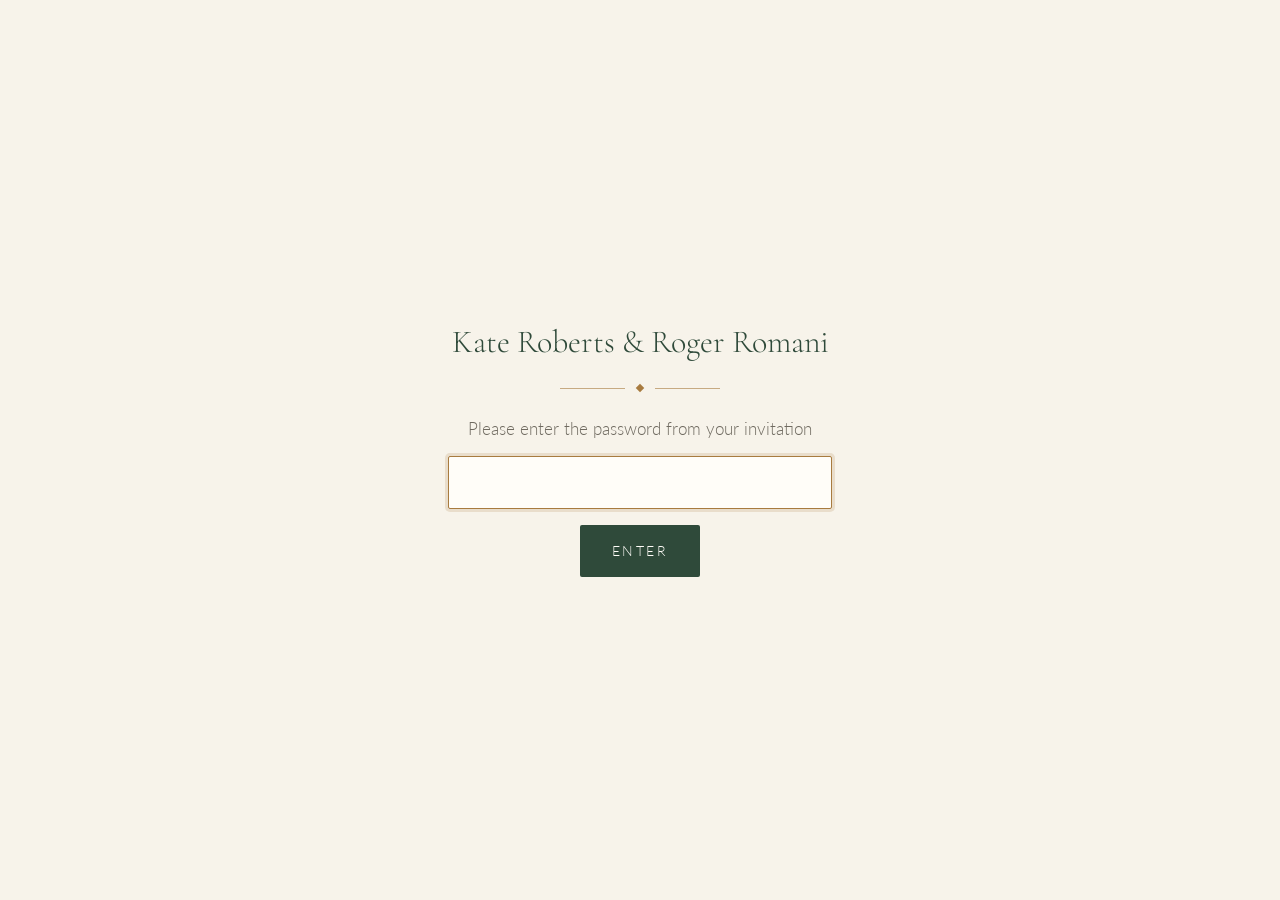
<file: index.html>
<!DOCTYPE html>
<html lang="en">
<head>
  <meta charset="utf-8">
  <meta name="viewport" content="width=device-width, initial-scale=1">
  <!-- Keeps the site out of Google/Bing search results -->
  <meta name="robots" content="noindex, nofollow">
  <title> Kate &amp; Roger Get Married </title>
  <link rel="preconnect" href="https://fonts.googleapis.com">
  <link rel="preconnect" href="https://fonts.gstatic.com" crossorigin>
  <link href="https://fonts.googleapis.com/css2?family=Cormorant+Garamond:wght@400;500&family=Lato:wght@300;400;700&display=swap" rel="stylesheet">
  <link rel="stylesheet" href="css/style.css">
  <script src="js/gate.js"></script>
</head>
<body>

  <header class="site-header">
    <a class="site-title" href="index.html"> Kate Roberts &amp; Roger Romani </a>
    <nav class="site-nav">
      <a href="index.html" aria-current="page">Home</a>
      <a href="schedule.html">Schedule</a>
      <a href="what-to-expect.html">What to Expect</a>
      <a href="travel.html">Travel</a>
      <a href="lodging.html">Lodging</a>
      <a href="things-to-do.html">Things to Do</a>
      <a href="faq.html">FAQ</a>
      <a href="registry.html">Registry</a>
      <a href="rsvp.html">RSVP</a>
    </nav>
  </header>

  <main>
    <section class="hero">
      <!-- PHOTO: delete the placeholder div and un-comment the img line below -->
      <img class="ratio-wide" src="images/IMG_8754.jpg" alt="Hero photo">
      <!-- <div class="photo-placeholder ratio-wide">Hero photo</div> -->

      <p class="eyebrow">We're getting married!!</p>
      <h1> Kate Roberts &amp; Roger Romani </h1>
      <p class="details">Sunday, July 4th, 2027</p>
      <p class="details">The Cabin &middot; Winthrop, Washington</p>

      <div class="divider"><span></span></div>

      <p>We are so happy you're here. This site has everything you need to know about the
      weekend &mdash; when to arrive, where to stay, what to wear, and what to do while
      you're in town. Please <a href="rsvp.html">RSVP</a> by <strong>February 1, 2027</strong>.</p>

      <p>We’re collecting information for lodging right now, so please fill out the RSVP & Lodging
       form as soon as possible – you can edit your RSVP up until the deadline, so don’t worry if 
       your plans change.</p>


      <p>We can't wait to celebrate with you!</p>
    </section>

    <div class="photo-row">
      <!-- PHOTO: delete the placeholder div and un-comment the img line below -->
      <img class="ratio-square" src="images/IMG_7352.jpg" alt="Photo">
      <!-- <div class="photo-placeholder">Photo</div> -->
      <!-- PHOTO: delete the placeholder div and un-comment the img line below -->
      <img class="ratio-square" src="images/IMG_3653.jpg" alt="Photo">
      <!-- <div class="photo-placeholder">Photo</div> -->
      <!-- PHOTO: delete the placeholder div and un-comment the img line below -->
      <img class="ratio-square" src="images/IMG_7271.jpg" alt="Photo">
      <!-- <div class="photo-placeholder">Photo</div> -->
    </div>
  </main>

  <footer class="site-footer">
    <div class="divider"><span></span></div>
    <!-- <p>Questions? Reach us at <a href="mailto:you@example.com">you@example.com</a></p> -->
  </footer>
</body>
</html>
</file>
<file: css/style.css>
/* ==========================================================
   Wedding site styles
   Palette: Pacific Northwest greens + golden browns
   ========================================================== */

:root {
  --fir: #2f4a3a;         /* deep evergreen — headings, nav */
  --moss: #6b7f5e;        /* soft moss — accents */
  --sage: #dfe4d6;        /* pale sage — placeholder fills, panels */
  --gold: #a87b3f;        /* golden brown — links, rules */
  --bark: #6e5132;        /* darker brown — hover */
  --cream: #f7f3ea;       /* page background */
  --paper: #fffdf8;       /* cards */
  --ink: #2b2a26;         /* body text */
  --muted: #6f6a60;       /* secondary text */

  --serif: "Cormorant Garamond", Georgia, "Times New Roman", serif;
  --sans: "Lato", "Helvetica Neue", Arial, sans-serif;

  --max: 46rem;
}

* { box-sizing: border-box; }

html { -webkit-text-size-adjust: 100%; }

body {
  margin: 0;
  background: var(--cream);
  color: var(--ink);
  font-family: var(--sans);
  font-size: 1.0625rem;
  line-height: 1.7;
  font-weight: 300;
}

img { max-width: 100%; height: auto; display: block; }

a { color: var(--gold); text-decoration-thickness: 1px; text-underline-offset: 3px; }
a:hover { color: var(--bark); }

h1, h2, h3 {
  font-family: var(--serif);
  font-weight: 500;
  color: var(--fir);
  line-height: 1.2;
  margin: 0 0 0.5em;
}
h1 { font-size: clamp(2.4rem, 7vw, 3.75rem); font-weight: 400; }
h2 { font-size: clamp(1.7rem, 4.5vw, 2.25rem); margin-top: 2.25rem; }
h3 { font-size: 1.4rem; margin-top: 1.75rem; }

p { margin: 0 0 1.1em; }

strong { font-weight: 700; }

/* ---------- Header / nav ---------- */

.site-header {
  text-align: center;
  padding: 2rem 1rem 1rem;
}

.site-title {
  font-family: var(--serif);
  font-size: 1.6rem;
  color: var(--fir);
  text-decoration: none;
  letter-spacing: 0.02em;
}
.site-title:hover { color: var(--fir); }

.site-nav {
  margin-top: 0.75rem;
  display: flex;
  flex-wrap: wrap;
  justify-content: center;
  gap: 0.25rem 1.5rem;
}

.site-nav a {
  color: var(--muted);
  text-decoration: none;
  font-size: 0.8rem;
  letter-spacing: 0.16em;
  text-transform: uppercase;
  padding: 0.25rem 0;
  border-bottom: 1px solid transparent;
}
.site-nav a:hover { color: var(--fir); }
.site-nav a[aria-current="page"] {
  color: var(--fir);
  border-bottom-color: var(--gold);
}

/* ---------- Layout ---------- */

main {
  max-width: var(--max);
  margin: 0 auto;
  padding: 1rem 1.25rem 4rem;
}

.page-intro {
  text-align: center;
  margin: 1.5rem 0 2rem;
}
.page-intro p { color: var(--muted); }

/* Thin gold divider with a small center diamond */
.divider {
  display: flex;
  align-items: center;
  gap: 0.75rem;
  max-width: 10rem;
  margin: 1.5rem auto;
  color: var(--gold);
}
.divider::before, .divider::after {
  content: "";
  flex: 1;
  height: 1px;
  background: currentColor;
  opacity: 0.6;
}
.divider span {
  width: 6px; height: 6px;
  background: currentColor;
  transform: rotate(45deg);
}

/* ---------- Home hero ---------- */

.hero {
  text-align: center;
  margin-top: 1rem;
}
.hero .photo-placeholder, .hero img { margin-bottom: 2rem; }
.hero .eyebrow {
  font-size: 0.8rem;
  letter-spacing: 0.2em;
  text-transform: uppercase;
  color: var(--moss);
  margin-bottom: 0.5rem;
}
.hero .details {
  font-family: var(--serif);
  font-size: 1.35rem;
  color: var(--bark);
  margin: 0.25rem 0;
}

/* ---------- Photos & placeholders ---------- */

.photo {
  border-radius: 2px;
  overflow: hidden;
}

/* Placeholder box — delete these once real photos are in */
.photo-placeholder {
  display: flex;
  align-items: center;
  justify-content: center;
  background: var(--sage);
  color: var(--moss);
  font-size: 0.8rem;
  letter-spacing: 0.12em;
  text-transform: uppercase;
  border-radius: 2px;
  aspect-ratio: 1 / 1;
  width: 100%;
}

.ratio-wide   { aspect-ratio: 3 / 2; }
.ratio-banner { aspect-ratio: 16 / 7; }

img.ratio-wide, img.ratio-banner, img.ratio-square {
  width: 100%;
  object-fit: cover;
}
img.ratio-square { aspect-ratio: 1 / 1; }

.photo-row {
  display: grid;
  grid-template-columns: repeat(3, 1fr);
  gap: 0.75rem;
  margin: 2rem 0;
}
.photo-row-2 { grid-template-columns: repeat(2, 1fr); }
@media (max-width: 520px) {
  .photo-row { gap: 0.5rem; }
}

figure { margin: 2rem 0; }
figcaption {
  font-size: 0.85rem;
  color: var(--muted);
  text-align: center;
  margin-top: 0.5rem;
}

/* ---------- Schedule ---------- */

.timeline {
  list-style: none;
  padding: 0;
  margin: 1.5rem 0;
}
.timeline li {
  display: grid;
  grid-template-columns: 7rem 1fr;
  gap: 1.25rem;
  padding: 1.25rem 0;
  border-top: 1px solid rgba(168, 123, 63, 0.3);
}
.timeline li:last-child { border-bottom: 1px solid rgba(168, 123, 63, 0.3); }
.timeline .time {
  font-family: var(--serif);
  font-size: 1.25rem;
  color: var(--gold);
}
.timeline h3 { margin: 0 0 0.25rem; font-size: 1.3rem; }
.timeline p { margin: 0; color: var(--muted); }
@media (max-width: 520px) {
  .timeline li { grid-template-columns: 1fr; gap: 0.25rem; }
}

/* ---------- Cards (lodging, activities) ---------- */

.cards {
  display: grid;
  grid-template-columns: repeat(auto-fit, minmax(14rem, 1fr));
  gap: 1rem;
  margin: 1.5rem 0;
}
.card {
  background: var(--paper);
  border: 1px solid rgba(47, 74, 58, 0.12);
  padding: 1.25rem 1.25rem 0.5rem;
  border-radius: 2px;
}
.card h3 { margin-top: 0; font-size: 1.3rem; }
.card .meta {
  font-size: 0.8rem;
  letter-spacing: 0.1em;
  text-transform: uppercase;
  color: var(--moss);
  margin-bottom: 0.5rem;
}

/* ---------- FAQ ---------- */

.faq details {
  border-top: 1px solid rgba(168, 123, 63, 0.3);
  padding: 1rem 0;
}
.faq details:last-child { border-bottom: 1px solid rgba(168, 123, 63, 0.3); }
.faq summary {
  font-family: var(--serif);
  font-size: 1.3rem;
  color: var(--fir);
  cursor: pointer;
  list-style: none;
  display: flex;
  justify-content: space-between;
  gap: 1rem;
}
.faq summary::-webkit-details-marker { display: none; }
.faq summary::after {
  content: "+";
  color: var(--gold);
  font-family: var(--sans);
  font-weight: 300;
}
.faq details[open] summary::after { content: "–"; }
.faq details p { margin: 0.75rem 0 0; }

/* ---------- RSVP form ---------- */

.rsvp-form {
  background: var(--paper);
  border: 1px solid rgba(47, 74, 58, 0.12);
  padding: 2rem 1.5rem;
  border-radius: 2px;
}

.field { margin-bottom: 1.5rem; }
.field > label,
.field > legend {
  display: block;
  font-size: 0.8rem;
  letter-spacing: 0.14em;
  text-transform: uppercase;
  color: var(--fir);
  margin-bottom: 0.5rem;
  font-weight: 400;
}
fieldset.field { border: 0; padding: 0; margin-left: 0; margin-right: 0; }

.rsvp-form input[type="text"],
.rsvp-form input[type="email"],
.rsvp-form input[type="number"],
.rsvp-form select,
.rsvp-form textarea {
  width: 100%;
  font: inherit;
  color: var(--ink);
  background: var(--cream);
  border: 1px solid rgba(47, 74, 58, 0.25);
  border-radius: 2px;
  padding: 0.65rem 0.75rem;
}
.rsvp-form textarea { min-height: 6rem; resize: vertical; }
.rsvp-form input:focus,
.rsvp-form select:focus,
.rsvp-form textarea:focus {
  outline: none;
  border-color: var(--gold);
  box-shadow: 0 0 0 3px rgba(168, 123, 63, 0.18);
}

.field > label.choice {
  display: flex;
  font-size: 1rem;
  letter-spacing: normal;
  text-transform: none;
  color: var(--ink);
  font-weight: 300;
}
.choice {
  display: flex;
  align-items: center;
  gap: 0.6rem;
  margin: 0.35rem 0;
  cursor: pointer;
}
.choice input { accent-color: var(--fir); width: 1.05rem; height: 1.05rem; flex-shrink: 0; }

.button {
  display: inline-block;
  font: inherit;
  font-size: 0.85rem;
  letter-spacing: 0.18em;
  text-transform: uppercase;
  color: var(--paper);
  background: var(--fir);
  border: 0;
  border-radius: 2px;
  padding: 0.9rem 2rem;
  cursor: pointer;
}
.button:hover { background: var(--moss); }
.button:disabled { opacity: 0.6; cursor: default; }

/* RSVP: a grid with a column per person, a row per question */
.party-intro { margin-top: 0; }
.party-intro a { margin-left: 0.4rem; font-size: 0.9rem; }
.rsvp-grid-wrap { overflow-x: auto; }   /* big parties scroll sideways on phones */
/* Parties of 4+: let the form grow wider than the page text on big screens */
@media (min-width: 900px) {
  .rsvp-form.is-wide {
    width: min(66rem, calc(100vw - 4rem));
    margin-left: calc(50% - min(33rem, 50vw - 2rem));
  }
}
.scroll-hint { font-size: 0.85rem; color: var(--muted); margin: 0 0 0.75rem; }
.rsvp-grid {
  display: grid;
  grid-template-columns: repeat(var(--people), minmax(8.5rem, 1fr));
  column-gap: 1.25rem;
}
.grid-name {
  font-family: var(--serif);
  font-size: 1.5rem;
  line-height: 1.2;
  color: var(--fir);
  padding-bottom: 0.6rem;
  border-bottom: 2px solid var(--moss);
  align-self: end;
}
.rsvp-form .grid-name input[type="text"] { margin-top: 0.4rem; font-family: var(--sans); font-size: 1rem; }
.grid-question {
  grid-column: 1 / -1;
  position: sticky;           /* stays in view when scrolling sideways */
  left: 0;
  justify-self: start;
  max-width: min(36rem, calc(100vw - 4rem));
  font-size: 0.8rem;
  letter-spacing: 0.14em;
  text-transform: uppercase;
  color: var(--fir);
  margin-top: 1.75rem;
  margin-bottom: 0.4rem;
}
.grid-cell {
  border: 0;
  padding: 0 0 0.25rem;
  margin: 0;
  min-width: 0;
  border-bottom: 1px solid rgba(47, 74, 58, 0.12);
}
.grid-cell .choice { align-items: flex-start; font-weight: 300; line-height: 1.4; }
.grid-cell .choice input { margin-top: 0.15rem; }
.not-attending { display: none; color: var(--muted); }
.grid-cell:disabled > :not(legend):not(.not-attending) { display: none; }
.grid-cell:disabled > .not-attending { display: block; padding: 0.35rem 0; }
.visually-hidden {
  position: absolute; width: 1px; height: 1px; overflow: hidden;
  clip: rect(0 0 0 0); white-space: nowrap;
}
.household-fields { margin-top: 2.5rem; }
@media (max-width: 640px) {
  .rsvp-form { padding: 1.5rem 1rem; }
  .rsvp-grid { column-gap: 1rem; }
  .grid-name { font-size: 1.3rem; }
}
.demo-banner {
  background: var(--sage);
  color: var(--fir);
  font-size: 0.9rem;
  padding: 0.6rem 1rem;
  border-radius: 2px;
}

.form-message {
  text-align: center;
  padding: 2rem 1rem;
}
.form-message h2 { margin-top: 0; }
.form-error { color: #9a3b2b; margin-top: 1rem; }

/* ---------- Footer ---------- */

.site-footer {
  text-align: center;
  color: var(--muted);
  font-size: 0.85rem;
  padding: 2rem 1rem 3rem;
}

[hidden] { display: none !important; }

/* Activity options inside a schedule item (e.g. hiking / climbing) */
.timeline .activity {
  border-left: 2px solid var(--gold);
  padding: 0.1rem 0 0.1rem 1rem;
  margin-top: 1.25rem;
}
.timeline .activity p { margin-top: 0.4rem; }
.activity-type {
  font-size: 0.75rem;
  letter-spacing: 0.16em;
  text-transform: uppercase;
  color: var(--moss) !important;
  margin: 0 !important;
}
.activity h4 {
  font-family: var(--serif);
  font-weight: 500;
  font-size: 1.2rem;
  color: var(--fir);
  margin: 0.1rem 0 0;
}
.activity-stats { font-size: 0.9rem; color: var(--bark) !important; }
.routes {
  list-style: none;
  padding: 0;
  margin: 0.5rem 0 0;
}
.routes li {
  display: flex;
  justify-content: space-between;
  gap: 1rem;
  padding: 0.35rem 0;
  border-bottom: 1px dotted rgba(168, 123, 63, 0.4);
  color: var(--ink);
}
.routes .grade {
  color: var(--bark);
  font-size: 0.9rem;
  white-space: nowrap;
}

/* ---------- Password screen ---------- */

html.locked body > *:not(.gate) { display: none; }

.gate {
  min-height: 100vh;
  display: flex;
  align-items: center;
  justify-content: center;
  padding: 1.5rem;
}
.gate-form {
  width: 100%;
  max-width: 24rem;
  text-align: center;
}
.gate-title {
  font-family: var(--serif);
  font-size: 2rem;
  color: var(--fir);
  line-height: 1.2;
  margin: 0;
}
.gate-form label {
  display: block;
  color: var(--muted);
  margin-bottom: 0.75rem;
}
.gate-form input {
  width: 100%;
  font: inherit;
  text-align: center;
  color: var(--ink);
  background: var(--paper);
  border: 1px solid rgba(47, 74, 58, 0.25);
  border-radius: 2px;
  padding: 0.7rem 0.75rem;
  margin-bottom: 1rem;
}
.gate-form input:focus {
  outline: none;
  border-color: var(--gold);
  box-shadow: 0 0 0 3px rgba(168, 123, 63, 0.18);
}

/* ---------- What to Expect: alternating photo + text ---------- */

.feature {
  display: grid;
  grid-template-columns: 1fr 1fr;
  gap: 2rem;
  align-items: center;
  margin: 3rem 0;
}
.feature-reverse > :first-child,
.feature-reverse > .photo-placeholder { order: 2; }
.feature h2 { margin-top: 0; }
@media (max-width: 640px) {
  .feature { grid-template-columns: 1fr; gap: 1.25rem; margin: 2.25rem 0; }
  .feature-reverse > :first-child,
  .feature-reverse > .photo-placeholder { order: 0; }
}
</file>
